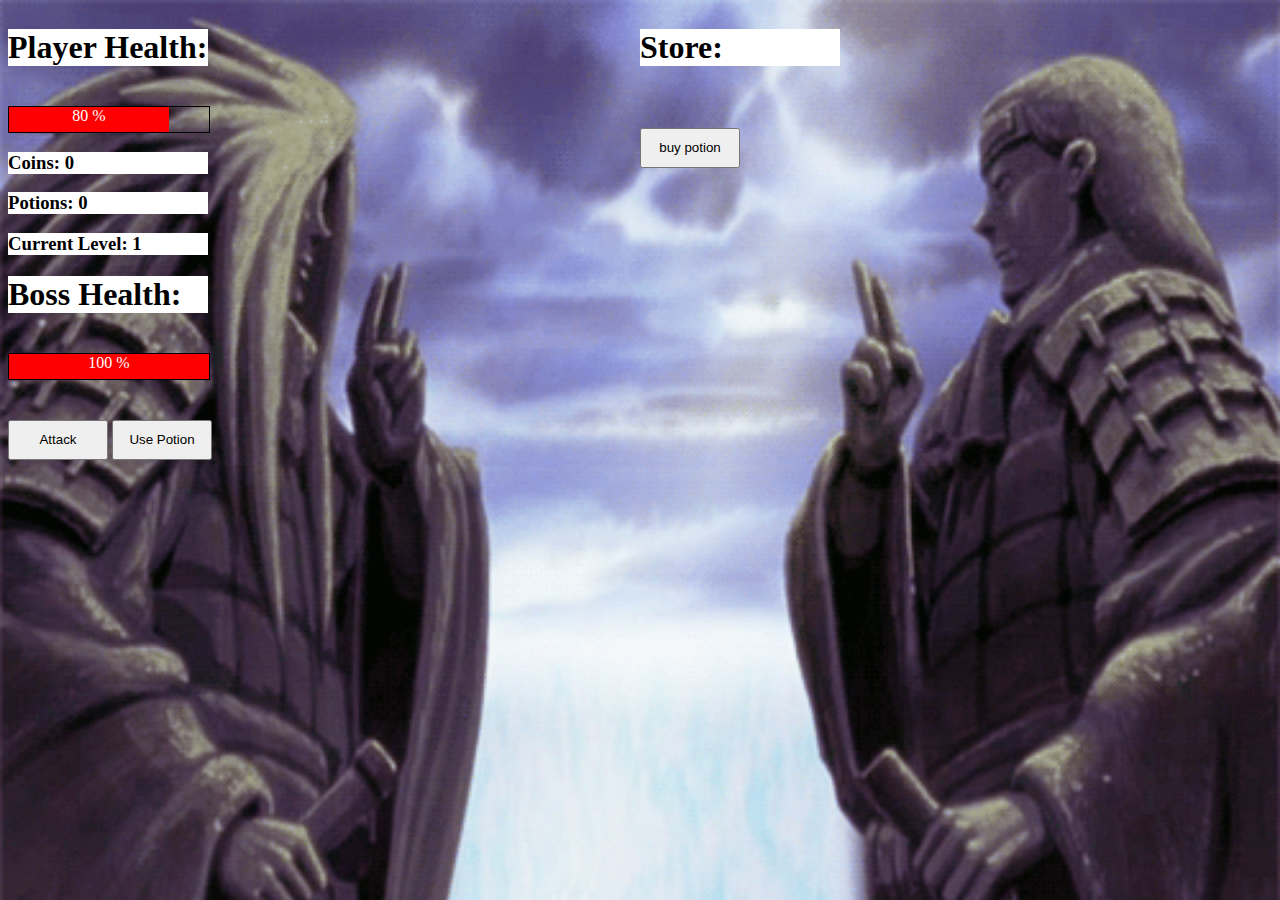
<file: Bossfigy/index.html>
<!DOCTYPE html>
<!--[if lt IE 7]>      <html class="no-js lt-ie9 lt-ie8 lt-ie7"> <![endif]-->
<!--[if IE 7]>         <html class="no-js lt-ie9 lt-ie8"> <![endif]-->
<!--[if IE 8]>         <html class="no-js lt-ie9"> <![endif]-->
<!--[if gt IE 8]>      <html class="no-js"> <!--<![endif]-->
<html>
<head>
    <meta charset="utf-8">
    <meta http-equiv="X-UA-Compatible" content="IE=edge">
    <title></title>
    <meta name="description" content="">
    <meta name="viewport" content="width=device-width, initial-scale=1">
    <link rel="stylesheet" href="battle.CSS">
</head>
<body>
    <!--[if lt IE 7]>
        <p class="browsehappy">You are using an <strong>outdated</strong> browser. Please <a href="#">upgrade your browser</a> to improve your experience.</p>
    <![endif]-->

    <div id="app"></div>
    
    <script >
        let app = document.getElementById("app");
        let audioValue = new Audio('OminusBattle.mp3');
        audioValue.play();  
      
        let boss ={
            health: 100,
            dmg: 5,
            coins: 100,
            xp: 100
        };
        let player = {
            health: 80,
            dmg: 5,
            coins: 0, 
            xp: 0,
            potions: 0,
            currentLevel: 1
        };
        let initGame = ``;
        let levels = [100, 300, 500, 1000, 1500, 4000];
      

        function initLevel() {
            boss.health = 100;
            initGame = ``;
            updateView();
        }

        


        function attackBoss() {
            
            if (boss.health > 0 && player.health > 0) {
               
                let critical = criticalStrike(player);
                console.log(critical);
                if (critical) { // crit er trigret, skal være crit strike
                    boss.health -= player.dmg; //trekker fra dmg + critstrike fra boss.health
                    player.dmg -= 5; //tar bort crit fra dmg. 
                } else { //er ikke crit strike
                    boss.health -= player.dmg; //trekker fra normal dmg.  
                }

                if (boss.health < 0) { // fikser bug så boss aldri får mindre enn 0 hp 
                    boss.health = 0;
                }

                if (boss.health == 0) { // boss er død, videre til neste level 
                    dropLoot(); //dropper looten til bossen og gir den til player
                    initGame = '<button class="largeButton" onclick="initLevel()">Next Battle</button>'; //legger til knapp for neste nivå. 
                    levelUp(); //tester om player har nok xp til å levle opp. 
                } else {
                    attackPlayer();
                }
                
            } else if(boss.health == 0){
               
            }
            
            updateView();
            
        }

        updateView();
        function updateView() { //viewet til spillet 
            let html = "";
            html += `<div id="healthWrappper"> <div><h1>Player Health:</h1><br><div class="healthBarHolder"><div class="playerHealth" style="width:${player.health}%">${player.health} %</div></div>`; 
            html += `<h3>Coins: ${player.coins}</h3><h3>Potions: ${player.potions}</h3> <h3> Current Level: ${player.currentLevel}</h3>`;
            html += `<h1>Boss Health:</h1><br><div class="healthBarHolder"><div class="bossHealth" style="width:${boss.health}%">${boss.health} %</div></div>`;
            html += `<button class="largeButton" onclick="attackBoss()">Attack</button>
                    <button class="largeButton" onclick="usePotion()">Use Potion</button>${initGame}</div>
                    `;
            html += `<div><h1>Store:</h1><button  class="largeButton" onclick="buyPotion()">buy potion</button></div></div>`;
            app.innerHTML = html;
        }

        function attackPlayer() { //boss attacks player
           
                let critical = criticalStrike(boss);
                if (critical) {
                    player.health -= boss.dmg;
                    boss.dmg = 5;
                } else {
                    let rnd = Math.floor(Math.random()*5)
                    player.health -= rnd;
                    console.log(rnd);
            }
            if (player.health < 0) {
                player.health = 0;
            }
            updateView();
        }

        
        function dropLoot() { //bossen dropper sin loot
            let loot = boss.coins;
            player.coins += loot; 
        }

        function levelUp() {
            player.xp += boss.xp;
            for (i = 0; i < levels.length; i++) {
                if (levels[i] === player.xp) {
                    levels.splice(i, 1);
                    player.currentLevel++;
                    player.dmg += 5;
                }
            }
        }

        function criticalStrike(obj) { //legger til critstrike om random number blir 1 
            let rnd = Math.floor(Math.random()*5);
            if (rnd === 1) {
                obj.dmg += 5;
                return true
            } else {
                return false
            }
        }

        function buyPotion() { //lar player kjøpe health potions for sin loot 
            if (player.coins >= 100 && player.health != 0) { //player har nok penger til health potion
                player.coins -= 100;
                player.potions++;
            }
            updateView();
        }

        function usePotion() {
            if (player.health < 100 && player.potions > 0) {
                player.health += 50;
                if (player.health > 100) {
                    player.health = 100;
                }
                player.potions--;
                updateView();
            }
        }

    </script>
</body>
</html>
</file>
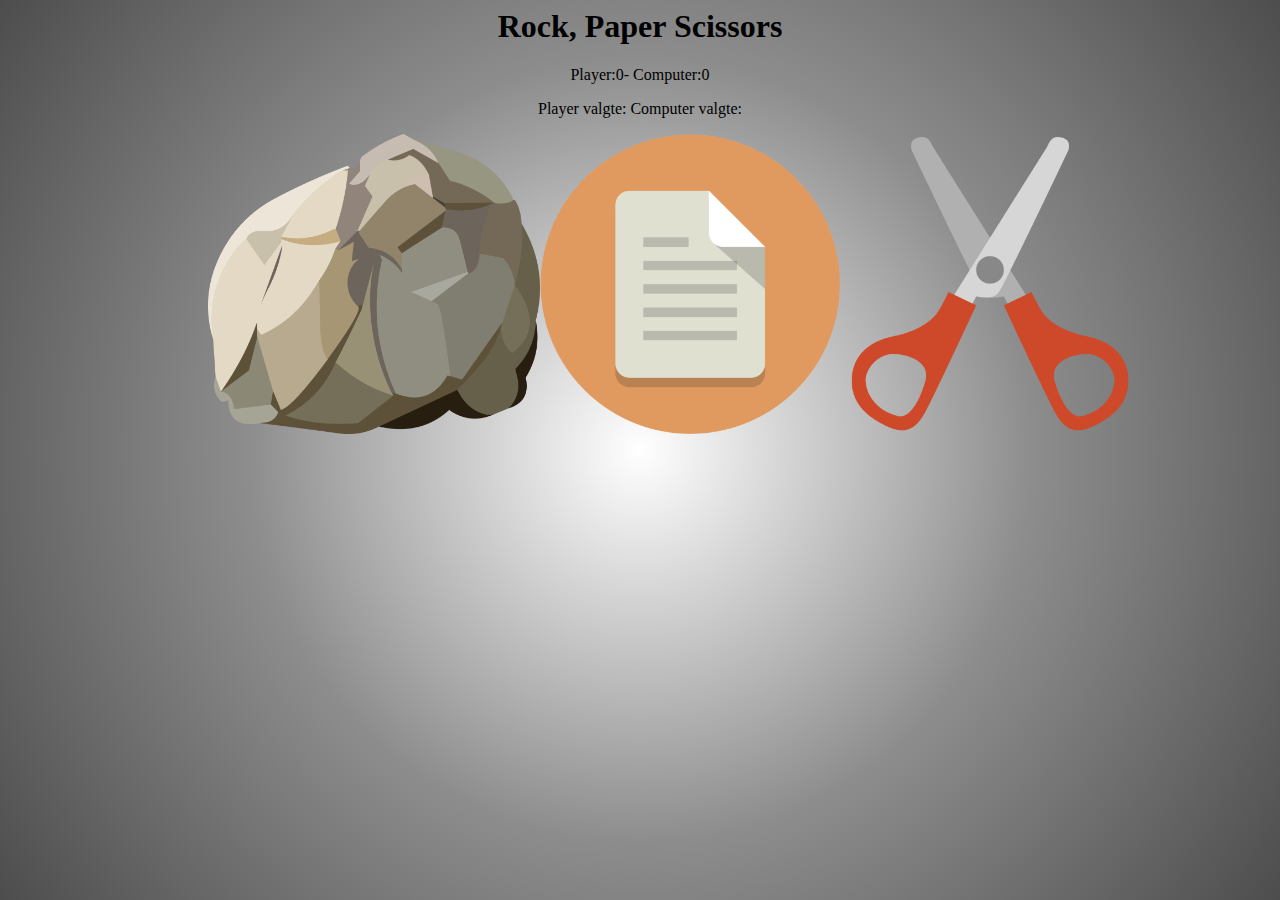
<file: Rock,Paper,Scissors/index.html>
<html lang="en">
<head>
    <meta charset="UTF-8">
    <meta name="viewport" content="width=device-width, initial-scale=1.0">
    <title>Comrad Pingu</title>
    <link rel="stylesheet" href="style.css">
</head>
<body>
    <div id="app"></div>
    
    <script>
        //MODEL________________________________________
        let score = [0, 0];
        let computerScore = 0;
        let winner = '';
        const app = document.getElementById('app');
        let card;
        let actionText = "";
        let player;
        let computer;
        let vunnet = "";
        let css = "none";
        let computerchoise ="";
        let playerChoise ="";
        //VIEW_________________________________________

        updateView();
        // DETTE ER DEN MEST ROTETE VIEW FUNKSJONEN JEG NOENGANG HAR SETTT ! Du er den mest rotete jeg har sett!
        function updateView() { 
            let html = ``;
                html += `
                <h1>Rock, Paper Scissors</h1>
                
                 <p> `; //paragraf for score
            

                 for (let i = 0; i < score.length; i++){ //lister igjenom score[0] / player score, og score[1]
                     if (i != 0){ // betyr at det er computerScore
                        html += "- Computer:" //legger til bindestrek mellom de to tallene på score list. 
                     } else{
                         html+= "Player:"   //er første runde av array score setter teksten player foran playerscore    
                     }

                     html += score[i];  //liste ut array 
            } 

                
            html += `</p><p>Player valgte:${playerChoise} Computer valgte:${computerchoise}</p><p>${actionText}</p>
            <div class="gameContainer">
                <div class="Rock"onclick="computerpc(this.className)"> 
                    <img src="img/harvestable-resources-rock.png" alt="Rock">
               </div>
                <div class="Paper"onclick="computerpc(this.className)"> 
                    <img src="img/NicePng_paper-icon-png_387774.png" alt="Paper">
                    </div>
                <div class="Scissors"onclick="computerpc(this.className)"> 
                    <img src="img/ad97b392482fe080af6fd9a84ecf1f0a.png" alt="Scissors">
                    </div>

             </div>`;
            html += `<div id="modal" style="display:${css}"> ${vunnet} <button onclick="restartGame()">Restart!</button></div>`;
            app.innerHTML = html;
        }
        //CONTROLLER__________________________________________________________________________________________________

        /*
            function checkWinner()
            {
                if (player == paper && computer == rock || player == rock && computer == scissors || player == scissors && computer == paper)
                {
                    return winner = "player", setScore();
                } else if (player == paper && computer == scissors || player == rock && computer == paper || player == scissors && computer == rock)
                {
                    return winner = 'computer', setScore(); 
                } else if (player == paper && computer == paper || player == rock && computer == rock || player == scissors && computer == scissors)
                {
                    return winner = 'draw';
                } alert("Invalid");
            }  
       */

 //Computer checwinner shhiiieet ^^,       

        function computerpc(choise)
        {
             computerchoise = Math.floor(Math.random() * 3);      //Computer velger random

            if (computerchoise === 0)
                {computerchoise = "Rock";}
            else if (computerchoise == 1)
                {computerchoise = "Paper";}
            else
                {computerchoise = "Scissors";}
            console.log(computerchoise);
            //checkWinner()
            playerChoise = choise;
            checkWinner(computerchoise, choise);


        }

        function checkWinner(computerchoise, choise) {

            if (computerchoise == choise) {
                console.log("tie");
                actionText = "tie";
            } else {
                if (choise == "Rock" && computerchoise == "Scissors") {
                    actionText = "Win";
                    winner = "player";
                    setScore();
                } else if (choise == "Rock" && computerchoise != "Scissors") {
                    actionText = "Loss";
                    winner = "Computer";
                    setScore();
                }
                if (choise === "Paper" && computerchoise === "Rock") {
                    actionText = "Win";
                    winner = "player";
                    setScore();
                } else if (choise === "Paper" && computerchoise != "Rock") {
                    actionText = "loss";
                    winner = "Computer";
                    setScore();
                }
                if (choise === "Scissors" && computerchoise === "Paper") {
                    actionText = "win";
                    winner = "player";
                    setScore();
                } else if (choise === "Scissors" && computerchoise != "Paper") {
                    actionText = "loss";
                    winner = "Computer";
                    setScore();
                }
            }




           updateView();

        }

        //set winner to computer || player and call for setScore(); ... 
        //winner = 'player';
        //setScore();

        function restartGame() {
            css = "none";
            score[0] = 0;
            score[1] = 0;
            actionText = "";
            updateView();
        }

                function setScore() {
                    if (winner == "player") {
                        score[0]++;
                        updateView();
                    } else {
                        score[1]++;
                        updateView();
                    }
                    if (score[0] === 3 || score[1] === 3) {
                        //show modal
                        css = "inline";
                        if (score[0] === 3) {
                            vunnet = "Du har vunnet";
                        } else {
                            vunnet = "Du har tapt";
                        }
                        updateView();
                    }
        }
</script>
</body>
</html>
</file>
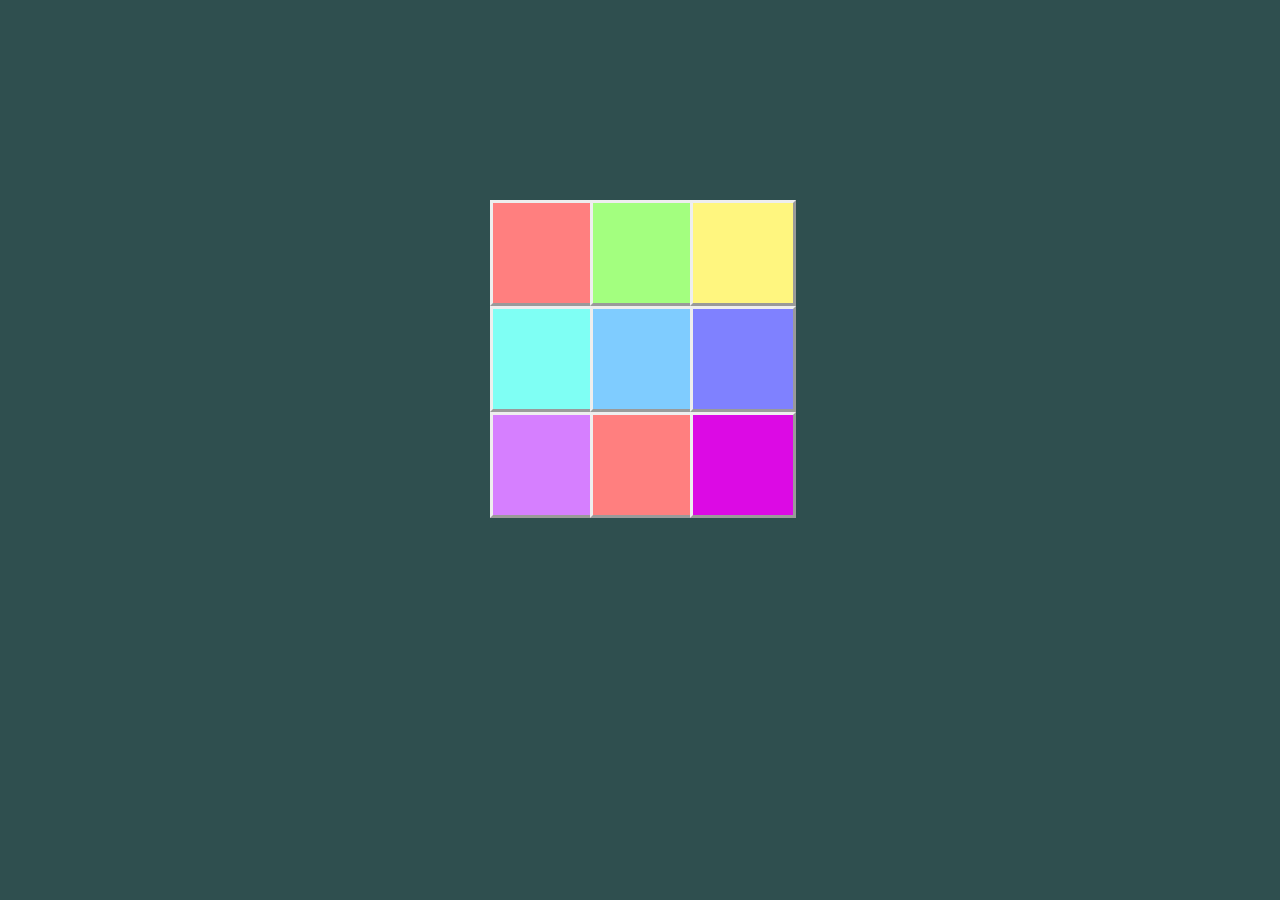
<file: SoundBoard/index.html>
<html lang="en">
<head>
    <meta charset="UTF-8">
    <meta name="viewport" content="width=device-width, initial-scale=1.0">
    <link rel="stylesheet" href="style.css">
    <title>SoundBoard</title>
</head>
<body>
    <div id="app"></div>
    <script>

        //MODEL_________
        let Sounds = 
        [
            "Mp3/Pingu_Intro1.mp3" , 
            "Mp3/Pingu_Intro2.mp3" , 
            "Mp3/Pingu_Intro3.mp3" , 
            "Mp3/Pingu_Intro4.mp3" ,
            "Mp3/Pingu_Intro5.mp3" , 
            "Mp3/Pingu_Intro6.mp3" , 
            "Mp3/Pingu_Intro7.mp3" , 
            "Mp3/Pingu_Intro8.mp3" , 
            "Mp3/Pingu_Intro9.mp3" 
        ]
        //VIEW__________
        let app = document.getElementById('app');
        //CONTROLLER____
        app.innerHTML += '';
        updateView();
        function updateView() {
            let html = ``;
            html += `<div id="wrapper">`;
            for (i = 0; i < Sounds.length; i++ ) {
                html += `<div id="button${i}" class="button" onclick="playSound(${i})"></div>`
            };
            html += `</div>`;
            app.innerHTML = html;
        }

        function playSound(index){
            // skriv kode for å spille av lyd[index];
            audioObject = new Audio(Sounds[index]);
            audioObject.play();
        }

    </script>
</body>

</html>
</file>
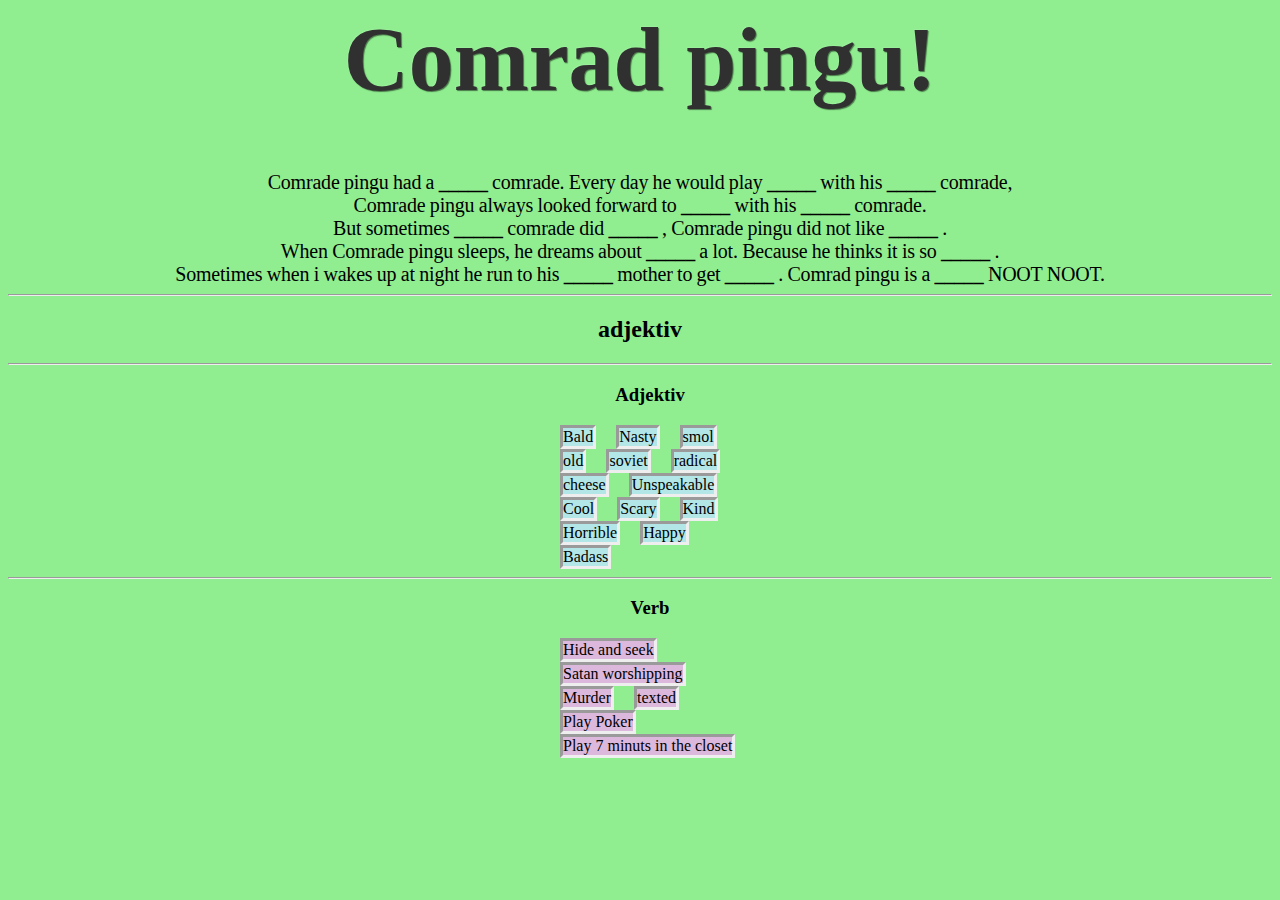
<file: Word game/index.html>
<html lang="en">
<head>
    <meta charset="UTF-8">
    <meta name="viewport" content="width=device-width, initial-scale=1.0">
    <title>Word Game.</title>
    <script src="js.js"></script>
    <link rel="stylesheet" href="style.css">
</head>
<body onload="updateView()">
    <div id="app"></div>
</body>
</html>
</file>
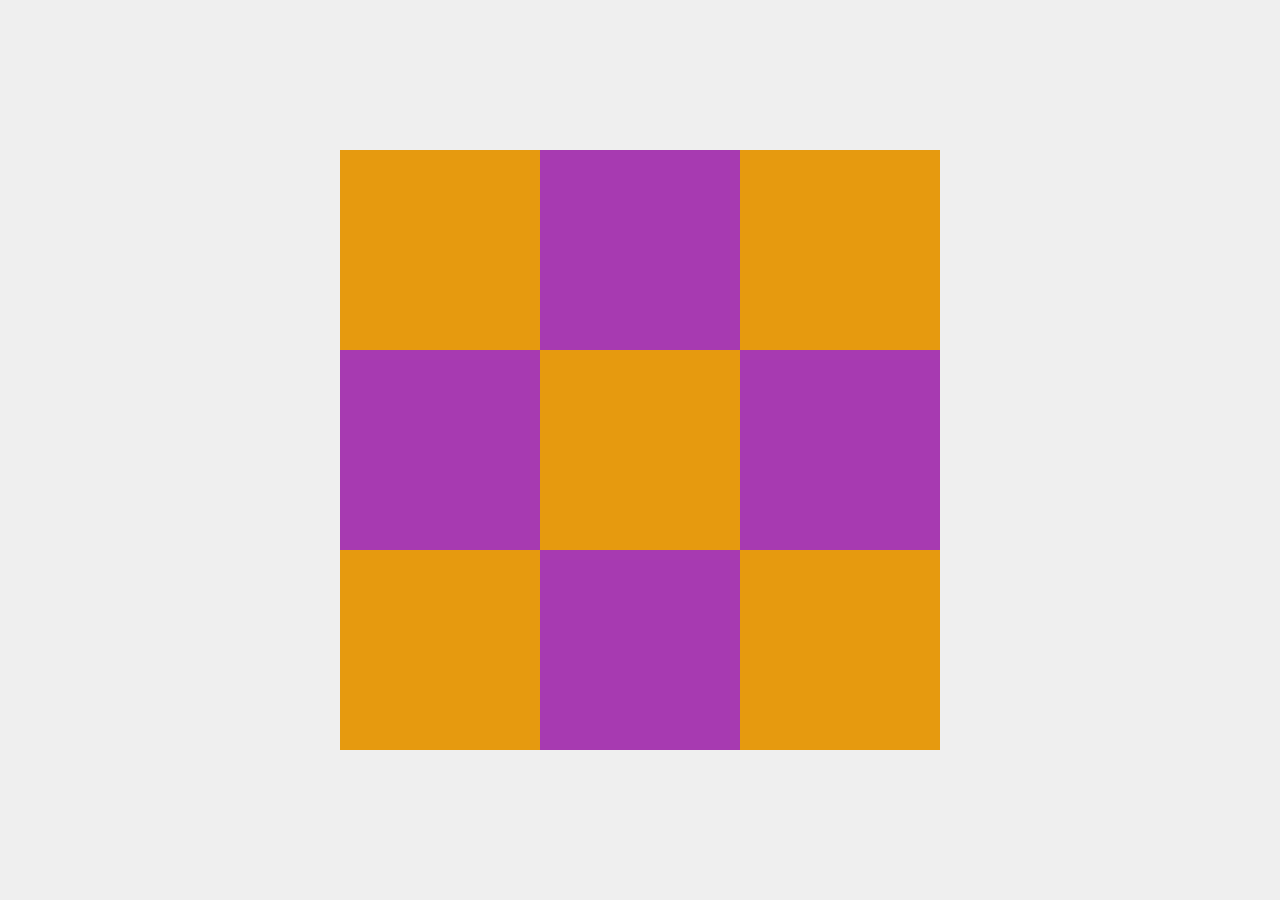
<file: 3x3.html>
<html lang="en">
<head>
    <meta charset="UTF-8">
    <meta name="viewport" content="width=device-width, initial-scale=1.0,
    height=device-height">
    <title>3x3</title>
    <link rel="stylesheet" href="style.css">
</head>
<body>


<div id="page">

        <div onclick="clickedMe(this)" id="bilde1" class="rute blue"></div>
        <div onclick="clickedMe(this)" id="bilde2" class="rute red"></div>
        <div onclick="clickedMe(this)" id="bilde3" class="rute blue"></div>
        <div onclick="clickedMe(this)" id="bilde4" class="rute red"></div>
        <div onclick="clickedMe(this)" id="bilde5" class="rute blue"></div>
        <div onclick="clickedMe(this)" id="bilde6" class="rute red"></div>
        <div onclick="clickedMe(this)" id="bilde7" class="rute blue"></div>
        <div onclick="clickedMe(this)" id="bilde8" class="rute red"></div>
        <div onclick="clickedMe(this)" id="bilde9" class="rute blue"></div>

   </div>
    <script>
        function clickedMe(element) {
            element.classList.add("clicked");
             if (element.classList.contains("blue")) {
                 element.classList.add("red");
                 element.classList.remove("blue");
             }else if (element.classList.contains("red")) {
                 element.classList.add("blue");
                 element.classList.remove("red");
             }
        } 
    </script>
</body>
</body>
</file>
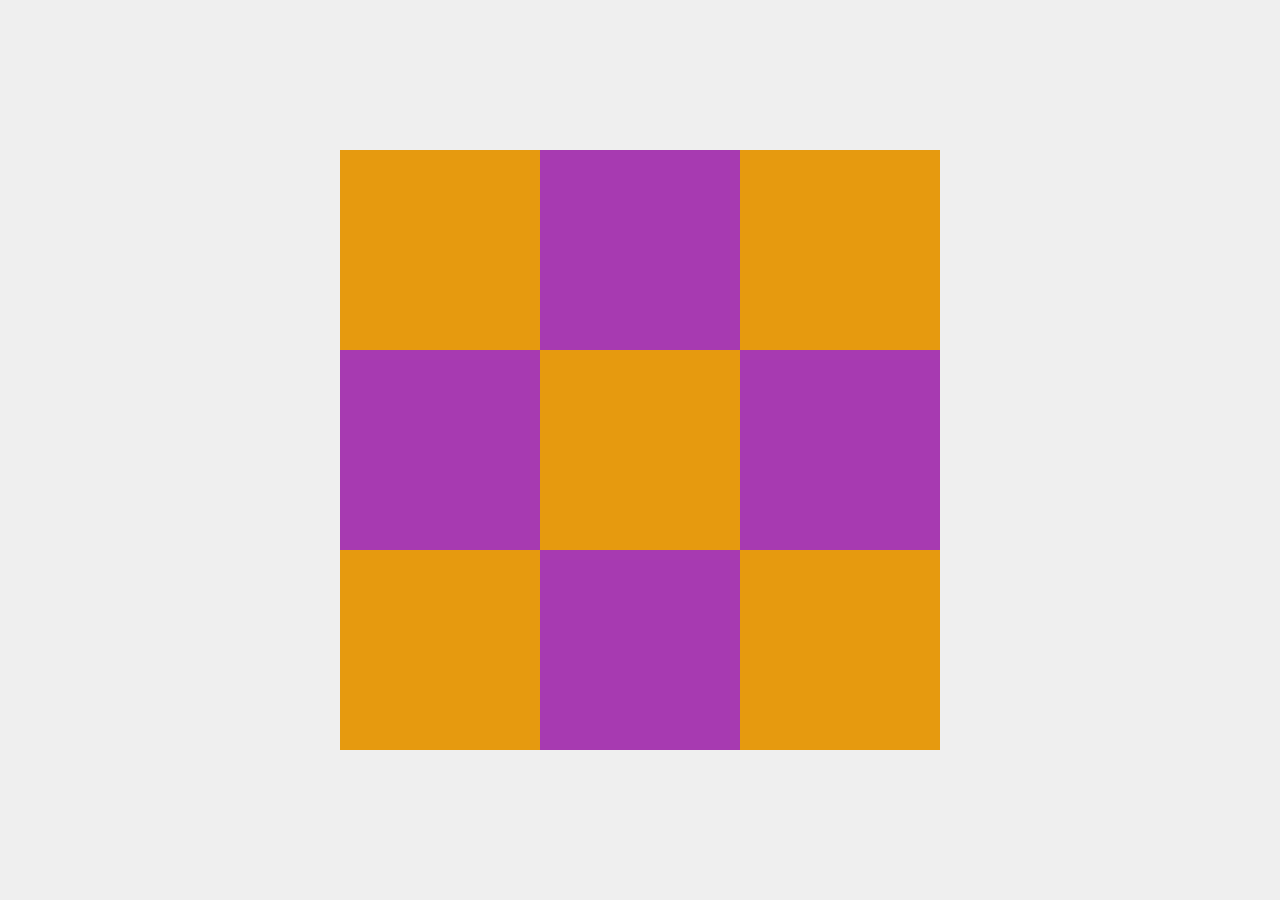
<file: Rickroll.html>
<html lang="en">
<head>
    <meta charset="UTF-8">
    <meta name="viewport" content="width=device-width, initial-scale=1.0,
    height=device-height">
    <title>cube</title>
    <link rel="stylesheet" href="rickroll.css">


 
</head>
<body>
  
    <div id="page">
        <div class="content">
            <div onclick="clickedMe(this)" id="bilde1" class="rute blue">
            <img src="Rickroll\9.jpg" alt="9">
            </div>

            <div onclick="clickedMe(this)" id="bilde2" class="rute red">
                <img src="Rickroll\8.jpg" alt="8">
            </div>

            <div onclick="clickedMe(this)" id="bilde3" class="rute blue">
                <img src="Rickroll\7.jpg" alt="7">
            </div>

            <div onclick="clickedMe(this)" id="bilde4" class="rute red">
                <img src="Rickroll\6.jpg" alt="6">
            </div>

            <div onclick="clickedMe(this)" id="bilde5" class="rute blue">
                <img src="Rickroll\5.jpg" alt="5">
            </div>

            <div onclick="clickedMe(this)" id="bilde6" class="rute red">
                <img src="Rickroll\4.jpg" alt="4">
            </div>

            <div onclick="clickedMe(this)" id="bilde7" class="rute blue">
                <img src="Rickroll\3.jpg" alt="3">
            </div>

            <div onclick="clickedMe(this)" id="bilde8" class="rute red">
                <img src="Rickroll\2.jpg" alt="2">
            </div>

            <div onclick="clickedMe(this)" id="bilde9" class="rute blue">
                <img src="Rickroll\1.jpg" alt="1">
            </div>
        </div>

        </div>
   
    <script>
        function clickedMe(element) {
            let img = element.getElementsByTagName("img");
            for (i = 0; i < img.length; i++) {
                img[i].style.display = "inline"; // set visibility of all img within the element; not the document
            }
            img = document.getElementsByTagName("img");
            for (i = 0; i < img.length; i++) {
                if (img[0].style.display === "inline" && img[1].style.display === "inline" && img[2].style.display === "inline" && img[3].style.display === "inline" && img[4].style.display === "inline" && img[5].style.display === "inline" && img[6].style.display === "inline" && img[7].style.display === "inline" && img[8].style.display === "inline") {
                   //play audio  when all img have been clicked
                    var audio = new Audio('rickroll.mp3');
                    audio.play();
                    audio.volume =0.2;
                }

            }

       } 
    </script>
</body>
</html>
</file>
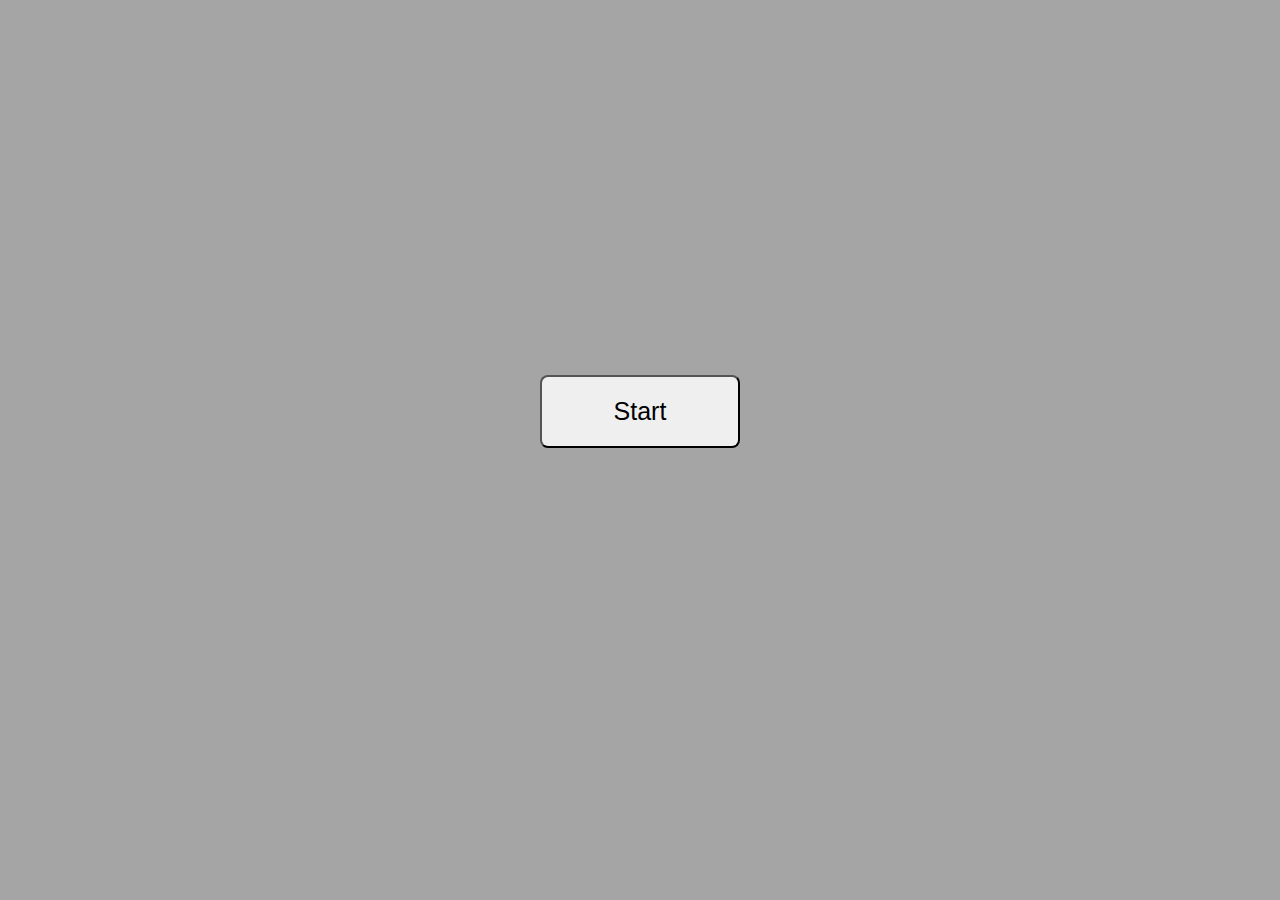
<file: Puzzle copy/teamoppgave.html>
<!DOCTYPE HTML>
<html>
<head>
    <link rel="stylesheet" href="style.css">
    <link rel="stylesheet" href="modal.css">
    <title>Puzzle copy</title>
</head>
<body onload="init()">
   
<div id="app"></div>
<script src="script.js"></script>

</body>
</html>
</file>
<file: Bossfigy/battle.CSS>
body{
    background-image:url('Vally.gif');
    background-size:cover;
}



.playerHealth {
    background-color: red;
    height: 25px;
    text-align:center;
    color:white;
}
.bossHealth {
    background-color: red;
    height: 25px;
    text-align: center;
    color: white;
}
.healthBarHolder{
    border:1px solid black;
    width:200px;
}
#healthWrappper{
    display:grid; 
    grid-template-columns:repeat(2, 1fr);
   
}

h3 {
    background: white;
    width: 200px;
}

h1 {
    background: white;
    width: 200px;
}

.largeButton{
    width:100px; 
    height:40px;
    margin-top:40px;
}
</file>
<file: Rock,Paper,Scissors/style.css>
.clearfix{
    overflow: auto;
}
#app{margin:auto;text-align:center;}
.center {
    height: 200px;
    position: absolute;
}

.Gamecontainer {
    display: flex;
    flex-wrap: wrap;
    margin:auto;
    align-content:center;
    margin-left:200px;
}
.Rock img{
  
   width: auto;
   height:300px;
}

.Paper img{
    width:auto;
    height:300px;
}

.Scissors img{
   
    width:auto;
    height:300px;
}

#modal{
    width:80%;
    height:80%;
    background-image: radial-gradient(circle, rgb(255, 255, 255), rgb(141, 141, 141), rgb(77, 77, 77));
    position:absolute;
    z-index:1; 
    top:20px;
    margin:auto;
    text-align:center;
    padding-top:50px;
    left:50px;
}

body{
    background-image: radial-gradient(circle, rgb(255, 255, 255), rgb(141, 141, 141), rgb(77, 77, 77));
}
</file>
<file: Word game/style.css>
body{
    background-color: lightgreen;
    background-image: url("https://wallpapercave.com/wp/Rstecz1.jpg");
    background-repeat:no-repeat;
}
h1{
    text-shadow: -1px -1px 1px rgba(255,255,255,.1), 1px 1px 1px rgba(0,0,0,.5), 2px 12px 7px rgba(219,20,68,0);
    color: #303030;
    font-size: 90px;
}
#app{
    text-align: center;
}

#adverbStyle, 
#verbStyle{
    width: 200px;
    display:flex;
    flex-wrap:wrap;
}

#adverbStyle div:hover, 
#verbStyle div:hover {
    background:white;
    cursor:pointer;
}

#adverbStyle div{
    margin-left: 20px;
    background-color:rgb(179, 230, 230);
    border-style:inset;
}
#verbStyle div{
    background-color:rgb(221, 184, 221);
    margin-left:20px;
    border-style:inset;
}

h3{
    margin-left:20px;
} 

#mainTextStyle{
font-family: "Times New Roman", Times, serif;
font-size: 20px;
letter-spacing: -0.2px;
word-spacing: -0.4px;
color: #000000;
font-weight: normal;
text-decoration: none;
font-style: normal;
font-variant: normal;
text-transform: none;
}
</file>
<file: Puzzle copy/style.css>
*{
    padding:0px;
    margin:0px;
}

body{
    padding:0;
    margin:0;
    background-image: linear-gradient(to right, rgba(255,0,0,0), rgb(0, 110, 255));
}
/*_____________________________________Spillbrett______________________________________________________*/

#div1, #div2, #div3, #div4{     /*Spill brett ruter*/
    width: 100px;
    height: 100px;
    border:1px solid rgb(0, 0, 0);
}

#pusslespill{                   /*Spill brett*/
    display: grid;
    grid-template-rows: auto auto;
    grid-template-columns: auto auto;
    flex-direction: row;
    margin:100px auto;
    width:200px;
    height:200px;
}

.pusslespill .pusslebit{        /*Når en pusslebit ligger i brettet.*/
    width:100px;
    height:100px;
}
/*_________________________________________start menu__________________________________________________*/

#mAuto{
    text-align: center;
    background-color: rgb(165, 165, 165);
    background-image: url("https://wallpapercave.com/wp/wp1874995.jpg");
    background-size:cover;
    height:100vh;
}
#mAuto button{
    margin-top: 375px;
    padding:20px;
    font-size:1rem;
    cursor: pointer;
    border-radius: 8px;
    width:200px;
    font-family: Verdana, Geneva, sans-serif;
    font-size: 25px;
    color: #000000;
    font-weight: 500;
}
#mAuto button:hover{
    box-shadow: 0 12px 16px 0 rgba(0,0,0,0.24), 0 17px 50px 0 rgba(0,0,0,0.19);
}


/*___________________________________________________________________________________________*/


.pusslebit {
    width: 100px;
    height: 100px;
}
.pusslebit img{
    width:100px;
    height: 100px;
}

.elapsed-time-text{
    font-size: 1.75em;
}

#picture{
    background-image: url("https://pinguinpingu.files.wordpress.com/2013/03/header.jpg");
    height:200px;
}
/*________________________________________puzzle menu___________________________________________________*/

.flexWrapper {
    background-image: linear-gradient(180deg, rgb(0, 0, 0), rgb(0, 110, 255));
}

.flex-container .pusslebit {
    width: 50px;
    height: 50px;
    margin-left: 10px;
    padding-left: 10px;
    display: block;
    margin-right: auto
}

.flex-container {
    
    display: flex;
    height: 90px;
    padding-top: 30px;
    width: 400px;
}
/*___________________________________________________________________________________________*/
</file>
<file: Puzzle copy/modal.css>
/* The Modal (background) */
.modal {
    display: none; /* Hidden by default */
    position: fixed; /* Stay in place */
    z-index: 1; /* Sit on top */
    padding-top: 200px; /* Location of the box */
    left: 0;
    top: 0;
    width: 100%; /* Full width */
    height: 100%; /* Full height */
    overflow: auto; /* Enable scroll if needed */
    background-color: rgb(0,0,0); /* Fallback color */
    background-color: rgba(0,0,0,0.4); /* Black w/ opacity */
  }
  
  /* Modal Content */
  .modal-content {
    text-align: center;
    position: relative;
    background-color: #ebebeb;
    margin: auto;
    padding: 0;
    border: 1px solid #888;
    width: 40%;
    box-shadow: 0 4px 8px 0 rgba(0,0,0,0.2),0 6px 20px 0 rgba(0,0,0,0.19);
    -webkit-animation-name: animatetop;
    -webkit-animation-duration: 0.4s;
    animation-name: animatetop;
    animation-duration: 0.4s;
  }
  
  /* Add Animation */
  @-webkit-keyframes animatetop {
    from {top:-300px; opacity:0} 
    to {top:0; opacity:1}
  }
  
  @keyframes animatetop {
    from {top:-300px; opacity:0}
    to {top:0; opacity:1}
  }
  
  
  .modal-header {
    padding: 2px 16px;
    background-color: #21225f;
    color: white;
  }
  
  .modal-body {padding: 2px 16px;}
  
  .modal-footer {
    padding: 2px 16px;
    background-color: #20183f;
    color: white;
  }
</file>
<file: SoundBoard/style.css>
* {
    margin: 0px; /* resetter browser til å ta bort browser margin  */
    padding: 0px; /* resetter browser til å ta bort browser padding  */
    background-color: darkslategray;
}


#wrapper {
    display: grid;
    grid-template-columns: repeat(3, 100px);
    margin: auto;
    width: 300px;
    margin-top:200px;
}

/*General button style*/
.button{
    width: 100px;
    height:100px;
    background-color: rgb(255, 255, 255);
    text-align: center;
    border-style: outset;
}

/*On mouseover style*/
.button:hover{
    background-image: radial-gradient(circle, rgba(255, 0, 0, 0), rgba(255, 255, 255, 0.246), rgba(75, 75, 75, 0.445));
}

/*Individual button colors*/
#button0{background-color: rgb(255, 127, 127);}
#button1{background-color: rgb(163, 255, 127);}
#button2{background-color: rgb(255, 246, 127);}
#button3{background-color: rgb(127, 255, 244);}
#button4{background-color: rgb(127, 204, 255);}
#button5{background-color: rgb(127, 129, 255);}
#button6{background-color: rgb(214, 127, 255);}
#button7{background-color: rgb(255, 127, 127);}
#button8{background-color: rgb(220, 10, 228);}
</file>
<file: style.css>
* {
    margin: 0px; /* resetter browser til å ta bort browser margin  */
    padding: 0px; /* resetter browser til å ta bort browser padding  */
}
body {
    background-color: #efefef; /*background color lagt til for smooth titting*/
}


#page {
    display: grid; /* setter #page i en grid */
    grid-template-columns: 200px 200px 200px; /* 3 x 3 rutenett:kolonner */
    grid-template-rows: 200px 200px 200px; /* 3 x 3 rutenett:rader */
    margin: auto; /*sentrerer på skjermen */
    padding-top: 150px; /* sentrerer på pc-skjerm */
    padding-bottom: 150px; /* sentrerer på pc-skjerm */
    width: 600px; /* width på rute * 3 */
}




.rute { width: 200px; /* rute bredde*/
    height:200px; /* rute høyde*/
   
   

}

.rute:hover {
    box-shadow: none; /* fjerner at booksene beveger seg når du hovrer*/
    box-sizing: border-box; /* fjerner at booksene beveger seg når du hovrer*/
}
.blue:hover{
    /*setter farge når du hovrer over orange boks*/
}
.blue{
    background-color: rgb(230, 154, 15); /*setter farge på blue class*/
}   

.red { 
    background-color: rgb(167, 58, 177); /*setter farge på red class*/
}
.red:hover{
     /*setter farge når du hovrer over Lilla boks*/

    width: 200px; /* rute bredde*/
    height:200px; /* rute høyde*/
    position: relative; /* possisionen */
    
}

.rute:hover {
    box-shadow: none; /* fjerner at booksene beveger seg når du hovrer*/
    box-sizing: border-box; /* fjerner at booksene beveger seg når du hovrer*/
}
.blue:hover{
    /*setter farge når du hovrer over orange boks*/
}
.blue{
    background-color: rgb(230, 154, 15); /*setter farge på blue class*/
}   

.red { 
    background-color: rgb(167, 58, 177); /*setter farge på red class*/
}
    .red:hover {
        /*setter farge når du hovrer over Lilla boks*/
    }
/* .clicked { /*transformation skal her*/
    /* background-color: rgb(230, 154, 15);} */
</file>
<file: rickroll.css>
* {
    margin: 0px; /* resetter browser til å ta bort browser margin  */
    padding: 0px; /* resetter browser til å ta bort browser padding  */
}
body {
    background-color: #efefef; /*background color lagt til for smooth titting*/
}


#page {
    
    margin: auto; /*sentrerer på skjermen */
    padding-top: 150px; /* sentrerer på pc-skjerm */
    padding-bottom: 150px; /* sentrerer på pc-skjerm */
    width: 600px; /* width på rute * 3 */
    
}
img {
    width:200px; /*bredde på bilde */
    height:200px; /*høyde på bilde*/
}
.rute { 
    width: 200px; /* rute bredde*/
    height:200px; /* rute høyde*/
  
    
}
.content {
    display: grid; /* setter #page i en grid */
    grid-template-columns: 200px 200px 200px; /* 3 x 3 rutenett:kolonner */
    grid-template-rows: 200px 200px 200px; /* 3 x 3 rutenett:rader */
}

.blue{
    background-color: rgb(230, 154, 15); /*setter farge på blue class*/
}   

.red { 
    background-color: rgb(167, 58, 177); /*setter farge på red class*/
}


.blue{
    background-color: rgb(230, 154, 15); /*setter farge på blue class*/
}   

.red { 
    background-color: rgb(167, 58, 177); /*setter farge på red class*/
}
#bilde1 img{
    display: none;
}
#bilde2 img {
    display: none;
}
#bilde3 img {
    display: none;
}
#bilde4 img {
    display: none;
}
#bilde5 img {
    display: none;
}
#bilde6 img {
    display: none;
}
#bilde7 img {
    display: none;
}
#bilde8 img {
    display: none;
}
#bilde9 img {
    display: none;
}
</file>
